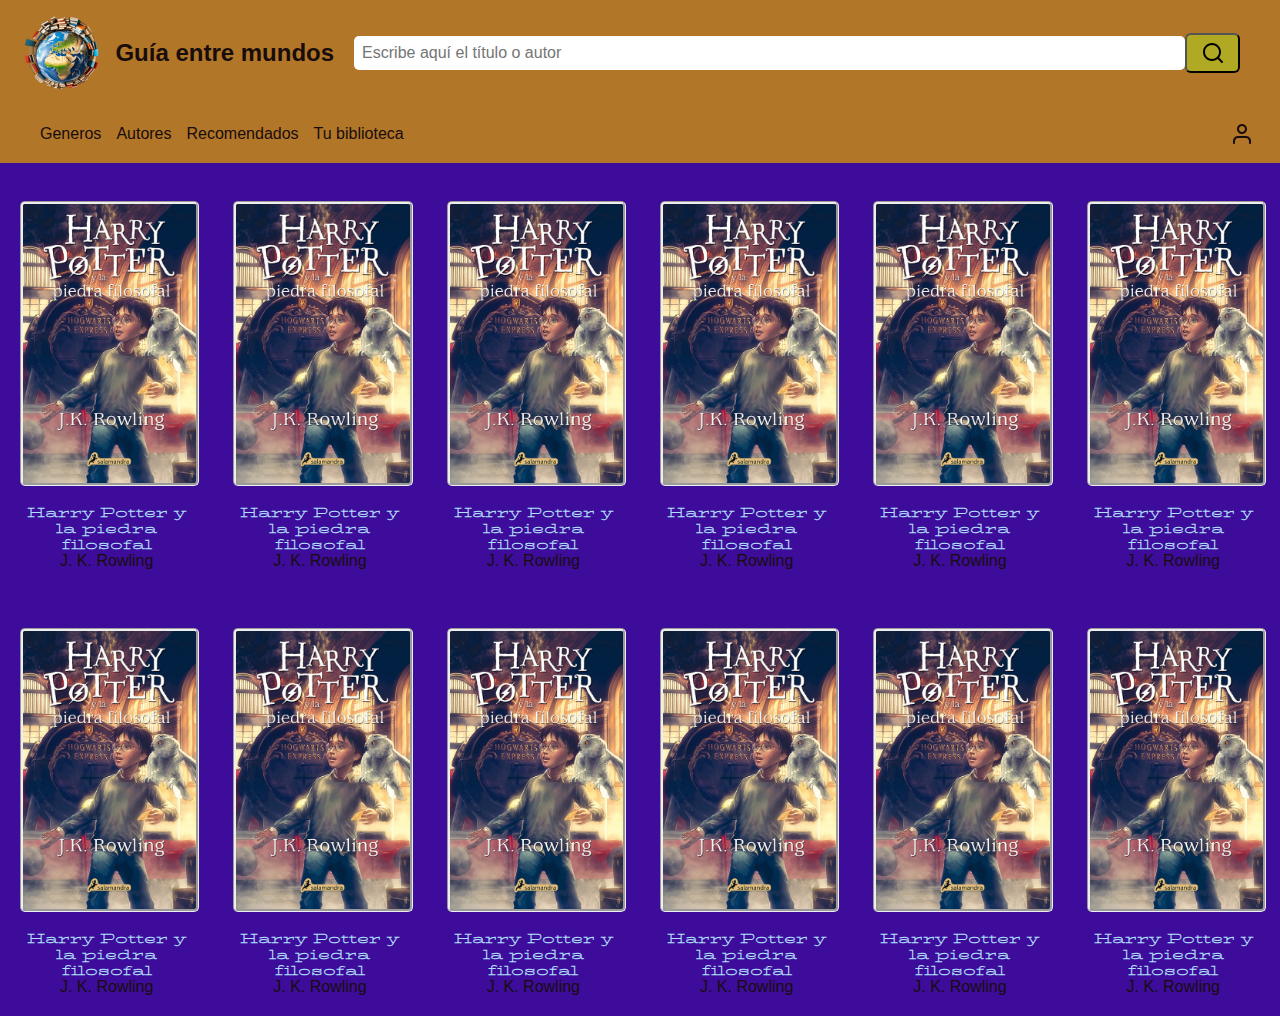
<file: index.html>
<!DOCTYPE html>
<html lang="es">
<head>
    <meta charset="UTF-8">
    <meta name="viewport" content="width=device-width, initial-scale=1.0">
    <title>Pagina Principal</title>
    <style>
        @import url("./css/base.css");
        @import url("./css/index.css");
        @import url('https://fonts.googleapis.com/css2?family=BhuTuka+Expanded+One&family=Jacques+Francois+Shadow&display=swap');
    </style>
</head>
<body>
    <div class="navbar">
        <div class="logo">
          <img src="./img/image-removebg.png" id="Logo">
          <ul><li><a href="./index.html" id="tit_pag">Guía entre mundos</a></li></ul>
          <input type="text" placeholder="Escribe aquí el título o autor ">
          <button class="buscador">
            <span class="icono">
                <svg viewBox="0 0 24 24">
                    <path fill-rule="evenodd" clip-rule="evenodd" d="M11 4C7.13401 4 4 7.13401 4 11C4 14.866 7.13401 18 11 18C12.8859 18 14.5977 17.2542 15.8564 16.0414C15.8827 16.0072 15.9115 15.9742 15.9429 15.9429C15.9742 15.9115 16.0072 15.8827 16.0414 15.8564C17.2542 14.5977 18 12.8859 18 11C18 7.13401 14.866 4 11 4ZM18.0319 16.6177C19.2635 15.078 20 13.125 20 11C20 6.02944 15.9706 2 11 2C6.02944 2 2 6.02944 2 11C2 15.9706 6.02944 20 11 20C13.125 20 15.078 19.2635 16.6177 18.0319L20.2929 21.7071C20.6834 22.0976 21.3166 22.0976 21.7071 21.7071C22.0976 21.3166 22.0976 20.6834 21.7071 20.2929L18.0319 16.6177Z" fill="currentColor"></path>
                </svg>
            </span>
          </button>
        </div>
    </div>

 <div class="nav_secundario">
    <div class="navbar">
        <ul>
         <li><a>Generos</a>
          <ul class="dropdown">
            <li><a href="#">Ciencia Ficción</a></li>
            <li><a href="#">Fantasía</a></li>
            <li><a href="#">Novela Histórica</a></li>
            <li><a href="#">Misterio</a></li>
            <li><a href="#">Romance</a></li>
            <li><a href="#">Terror</a></li>
          </ul>
         </li>
          <li><a href="./html/autores.html">Autores</a></li>
          <li><a href="./html/recomendado.html">Recomendados</a></li>
          <li><a href="./html/tu_biblioteca.html">Tu biblioteca</a></li>
        </ul>      
    </div>

    <div class="navbar2">
     <span class="icono">
        <svg viewBox="0 0 24 24">
            <a href="./html/inicio_sesion.html">
            <path fill-rule="evenodd" clip-rule="evenodd" d="M12 4C10.3431 4 9 5.34315 9 7C9 8.65685 10.3431 10 12 10C13.6569 10 15 8.65685 15 7C15 5.34315 13.6569 4 12 4ZM7 7C7 4.23858 9.23858 2 12 2C14.7614 2 17 4.23858 17 7C17 9.76142 14.7614 12 12 12C9.23858 12 7 9.76142 7 7ZM4.46447 15.4645C5.40215 14.5268 6.67392 14 8 14H16C17.3261 14 18.5979 14.5268 19.5355 15.4645C20.4732 16.4021 21 17.6739 21 19V21C21 21.5523 20.5523 22 20 22C19.4477 22 19 21.5523 19 21V19C19 18.2044 18.6839 17.4413 18.1213 16.8787C17.5587 16.3161 16.7956 16 16 16H8C7.20435 16 6.44129 16.3161 5.87868 16.8787C5.31607 17.4413 5 18.2044 5 19V21C5 21.5523 4.55228 22 4 22C3.44772 22 3 21.5523 3 21V19C3 17.6739 3.52678 16.4021 4.46447 15.4645Z" fill="currentColor"></path>
            </a>
        </svg>   
     </span>  
    </div>
 </div>   

    <div id="contentContainer">
        <div id="libros">
            <a href="./html/detalles.html">
             <picture class="portada">
                <img src="./img_libros/450_1000.jpg" id="im_lib">
             </picture>
             <p class="tit_lib">
               <span> Harry Potter y la piedra filosofal </span>
             </p>
            </a>
           <p class="autor">
            <a href="https://www.google.com/search?q=J.+K.+Rowling">
                <span> J. K. Rowling </span>
            </a>
           </p>             
        </div>
        

        <div id="libros">
            <a href="./html/detalles.html">
             <picture class="portada">
                <img src="./img_libros/450_1000.jpg" id="im_lib">
             </picture>
             <p class="tit_lib">
               <span> Harry Potter y la piedra filosofal </span>
             </p>
            </a>
           <p class="autor">
            <a href="https://www.google.com/search?q=J.+K.+Rowling">
                <span> J. K. Rowling </span>
            </a>
           </p>             
        </div>

        <div id="libros">
            <a href="./html/detalles.html">
             <picture class="portada">
                <img src="./img_libros/450_1000.jpg" id="im_lib">
             </picture>
             <p class="tit_lib">
               <span> Harry Potter y la piedra filosofal </span>
             </p>
            </a>
           <p class="autor">
            <a href="https://www.google.com/search?q=J.+K.+Rowling">
                <span> J. K. Rowling </span>
            </a>
           </p>             
        </div>

        <div id="libros">
            <a href="./html/detalles.html">
             <picture class="portada">
                <img src="./img_libros/450_1000.jpg" id="im_lib">
             </picture>
             <p class="tit_lib">
               <span> Harry Potter y la piedra filosofal </span>
             </p>
            </a>
           <p class="autor">
            <a href="https://www.google.com/search?q=J.+K.+Rowling">
                <span> J. K. Rowling </span>
            </a>
           </p>             
        </div>
            
    
         <div id="libros">
            <a href="./html/detalles.html">
             <picture class="portada">
                <img src="./img_libros/450_1000.jpg" id="im_lib">
             </picture>
             <p class="tit_lib">
               <span> Harry Potter y la piedra filosofal </span>
             </p>
            </a>
           <p class="autor">
            <a href="https://www.google.com/search?q=J.+K.+Rowling">
                <span> J. K. Rowling </span>
            </a>
           </p>             
        </div>
    
         <div id="libros">
            <a href="./html/detalles.html">
             <picture class="portada">
                <img src="./img_libros/450_1000.jpg" id="im_lib">
             </picture>
             <p class="tit_lib">
               <span> Harry Potter y la piedra filosofal </span>
             </p>
            </a>
           <p class="autor">
            <a href="https://www.google.com/search?q=J.+K.+Rowling">
                <span> J. K. Rowling </span>
            </a>
           </p>             
        </div>
    </div>
    
    <div id="contentContainer">
        <div id="libros">
            <a href="./html/detalles.html">
             <picture class="portada">
                <img src="./img_libros/450_1000.jpg" id="im_lib">
             </picture>
             <p class="tit_lib">
               <span> Harry Potter y la piedra filosofal </span>
             </p>
            </a>
           <p class="autor">
            <a href="https://www.google.com/search?q=J.+K.+Rowling">
                <span> J. K. Rowling </span>
            </a>
           </p>             
        </div>

        <div id="libros">
            <a href="./html/detalles.html">
             <picture class="portada">
                <img src="./img_libros/450_1000.jpg" id="im_lib">
             </picture>
             <p class="tit_lib">
               <span> Harry Potter y la piedra filosofal </span>
             </p>
            </a>
           <p class="autor">
            <a href="https://www.google.com/search?q=J.+K.+Rowling">
                <span> J. K. Rowling </span>
            </a>
           </p>             
        </div>

        <div id="libros">
            <a href="./html/detalles.html">
             <picture class="portada">
                <img src="./img_libros/450_1000.jpg" id="im_lib">
             </picture>
             <p class="tit_lib">
               <span> Harry Potter y la piedra filosofal </span>
             </p>
            </a>
           <p class="autor">
            <a href="https://www.google.com/search?q=J.+K.+Rowling">
                <a href="https://www.google.com/search?q=J.+K.+Rowling">
                    <span> J. K. Rowling </span>
                </a>
            </a>
           </p>             
        </div>

        <div id="libros">
            <a href="./html/detalles.html">
             <picture class="portada">
                <img src="./img_libros/450_1000.jpg" id="im_lib">
             </picture>
             <p class="tit_lib">
               <span> Harry Potter y la piedra filosofal </span>
             </p>
            </a>
           <p class="autor">
            <a href="https://www.google.com/search?q=J.+K.+Rowling">
                <span> J. K. Rowling </span>
            </a>
           </p>             
        </div>

        <div id="libros">
            <a href="./html/detalles.html">
             <picture class="portada">
                <img src="./img_libros/450_1000.jpg" id="im_lib">
             </picture>
             <p class="tit_lib">
               <span> Harry Potter y la piedra filosofal </span>
             </p>
            </a>
           <p class="autor">
            <a href="https://www.google.com/search?q=J.+K.+Rowling">
                <span> J. K. Rowling </span>
            </a>
           </p>             
        </div>

        <div id="libros">
            <a href="./html/detalles.html">
             <picture class="portada">
                <img src="./img_libros/450_1000.jpg" id="im_lib">
             </picture>
             <p class="tit_lib">
               <span> Harry Potter y la piedra filosofal </span>
             </p>
            </a>
           <p class="autor">
            <a href="https://www.google.com/search?q=J.+K.+Rowling">
                <span> J. K. Rowling </span>
            </a>
           </p>             
        </div>
    </div>   

</body>
</html>
</file>
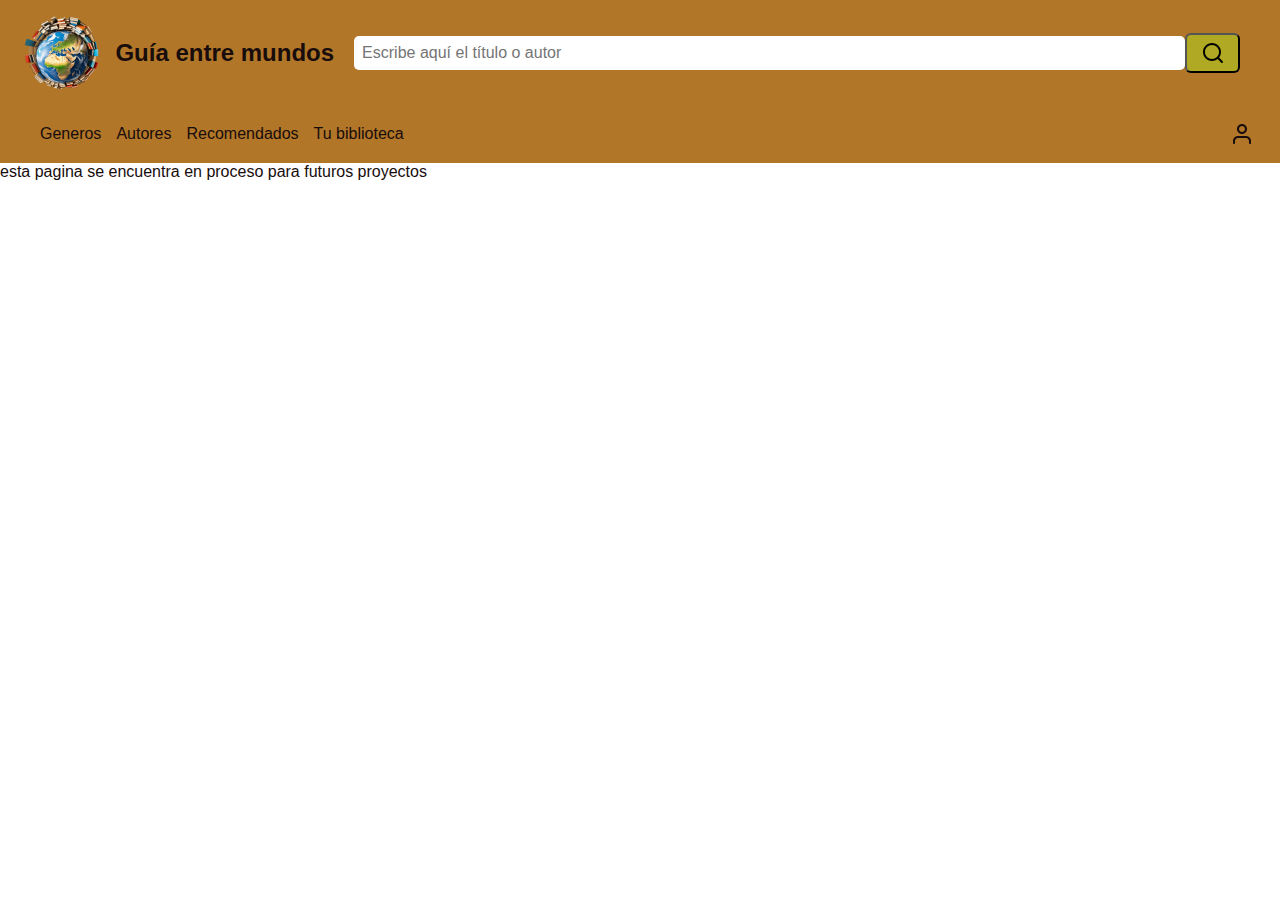
<file: html/autores.html>
<!DOCTYPE html>
<html lang="es">
<head>
    <meta charset="UTF-8">
    <meta name="viewport" content="width=device-width, initial-scale=1.0">
    <title>Biblioteca</title>
    <style>
        @import url("../css/base.css");
    </style>
</head>
<body>
    <div class="navbar">
        <div class="logo">
          <img src="../img/image-removebg.png" id="Logo">
          <ul><li><a href="../index.html" id="tit_pag">Guía entre mundos</a></li></ul>
          <input type="text" placeholder="Escribe aquí el título o autor ">
          <button class="buscador">
            <span class="icono">
                <svg viewBox="0 0 24 24">
                    <path fill-rule="evenodd" clip-rule="evenodd" d="M11 4C7.13401 4 4 7.13401 4 11C4 14.866 7.13401 18 11 18C12.8859 18 14.5977 17.2542 15.8564 16.0414C15.8827 16.0072 15.9115 15.9742 15.9429 15.9429C15.9742 15.9115 16.0072 15.8827 16.0414 15.8564C17.2542 14.5977 18 12.8859 18 11C18 7.13401 14.866 4 11 4ZM18.0319 16.6177C19.2635 15.078 20 13.125 20 11C20 6.02944 15.9706 2 11 2C6.02944 2 2 6.02944 2 11C2 15.9706 6.02944 20 11 20C13.125 20 15.078 19.2635 16.6177 18.0319L20.2929 21.7071C20.6834 22.0976 21.3166 22.0976 21.7071 21.7071C22.0976 21.3166 22.0976 20.6834 21.7071 20.2929L18.0319 16.6177Z" fill="currentColor"></path>
                </svg>
            </span>
          </button>
        </div>
    </div>
    
    <div class="nav_secundario">
    <div class="navbar">
        <ul>
         <li><a>Generos</a>
          <ul class="dropdown">
            <li><a href="#">Ciencia Ficción</a></li>
            <li><a href="#">Fantasía</a></li>
            <li><a href="#">Novela Histórica</a></li>
            <li><a href="#">Misterio</a></li>
            <li><a href="#">Romance</a></li>
            <li><a href="#">Terror</a></li>
          </ul>
         </li>
          <li><a href="./autores.html">Autores</a></li>
          <li><a href="./recomendado.html">Recomendados</a></li>
          <li><a href="./tu_biblioteca.html">Tu biblioteca</a></li>
        </ul>      
    </div>
    
    <div class="navbar2">
     <span class="icono">
        <svg viewBox="0 0 24 24">
            <a href="./inicio_sesion.html">
            <path fill-rule="evenodd" clip-rule="evenodd" d="M12 4C10.3431 4 9 5.34315 9 7C9 8.65685 10.3431 10 12 10C13.6569 10 15 8.65685 15 7C15 5.34315 13.6569 4 12 4ZM7 7C7 4.23858 9.23858 2 12 2C14.7614 2 17 4.23858 17 7C17 9.76142 14.7614 12 12 12C9.23858 12 7 9.76142 7 7ZM4.46447 15.4645C5.40215 14.5268 6.67392 14 8 14H16C17.3261 14 18.5979 14.5268 19.5355 15.4645C20.4732 16.4021 21 17.6739 21 19V21C21 21.5523 20.5523 22 20 22C19.4477 22 19 21.5523 19 21V19C19 18.2044 18.6839 17.4413 18.1213 16.8787C17.5587 16.3161 16.7956 16 16 16H8C7.20435 16 6.44129 16.3161 5.87868 16.8787C5.31607 17.4413 5 18.2044 5 19V21C5 21.5523 4.55228 22 4 22C3.44772 22 3 21.5523 3 21V19C3 17.6739 3.52678 16.4021 4.46447 15.4645Z" fill="currentColor"></path>
            </a>
        </svg>   
     </span>  
    </div>
    </div> 
    
    <a>esta pagina se encuentra en proceso para futuros proyectos</a>
</body>
</html>
</file>
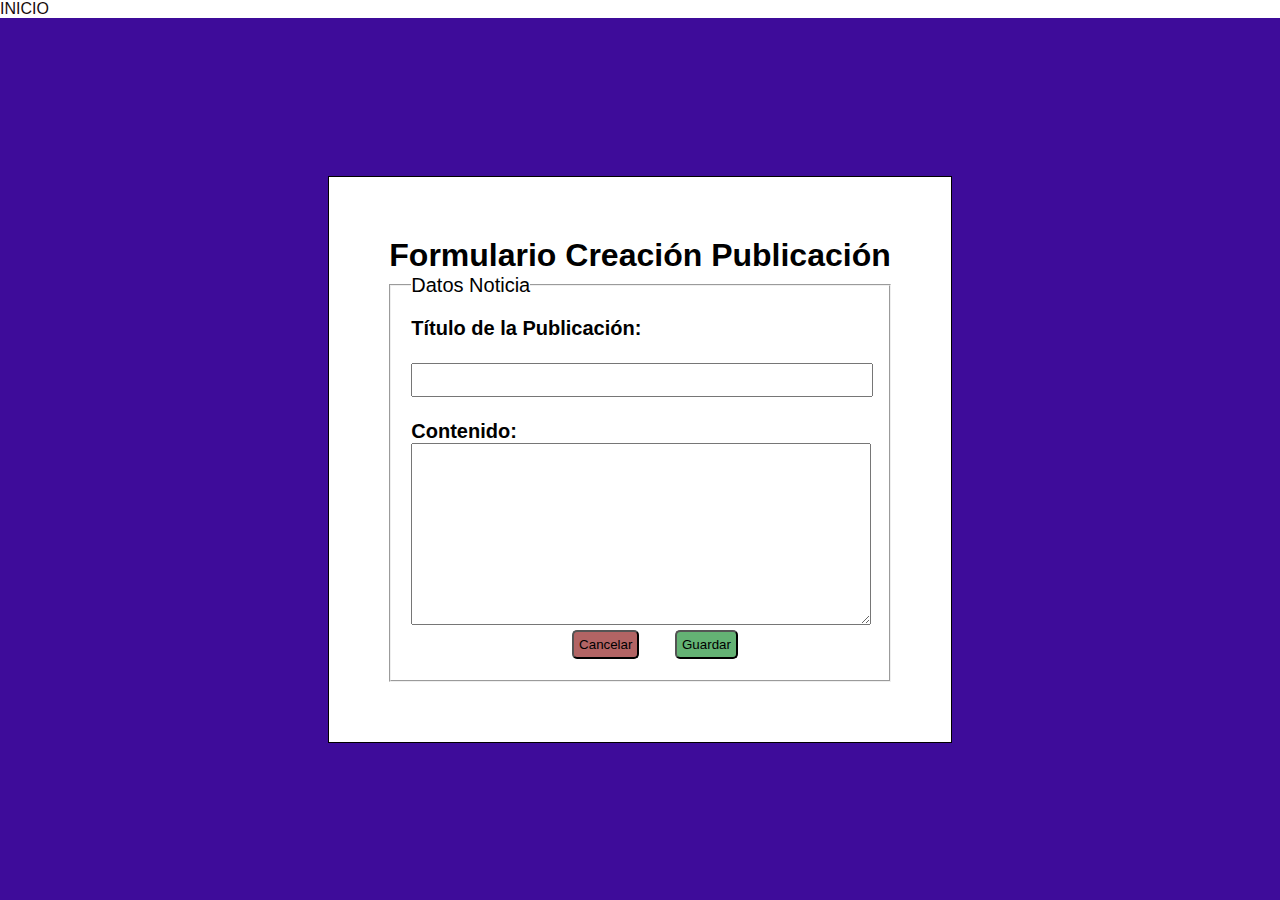
<file: html/crear_publicacion.html>
<!DOCTYPE html>
<html lang="en">
<head>
    <meta charset="UTF-8">
    <meta name="viewport" content="width=device-width, initial-scale=1.0">
    <title>Document</title>
    <style>
        @import url('../css/base.css');
        @import url('../css/crear_publicacion.css');
    </style>
</head>
<body>
    <nav id="navbar">
        <ul>
            <li class="navitem"><a href="../index.html">INICIO</a></li>
        </ul>
    </nav>
    <div id="contentContainer">
        <div id="formNew">
            <form>
                <h1>Formulario Creación Publicación</h1>
                <fieldset class="inputForm">
                    <legend>Datos Noticia</legend>
                    <label for="title"><b>Título de la Publicación:</b></label></br></br>
                    <input type="text" id="title" name="title"></br></br>
                    <label for="title"><b>Contenido:</b></label></br>
                    <textarea id="content" name="content"></textarea>
                    <div class="btnGroup">
                        <button id="btnCancel" class="btn">Cancelar</button>
                        <input type="submit" id="btnSubmint"  class="btn" value="Guardar"/>
                    </div>
                    
                </fieldset>
                
            </form>
        </div>
    </div>
    
</body>
</html>
</file>
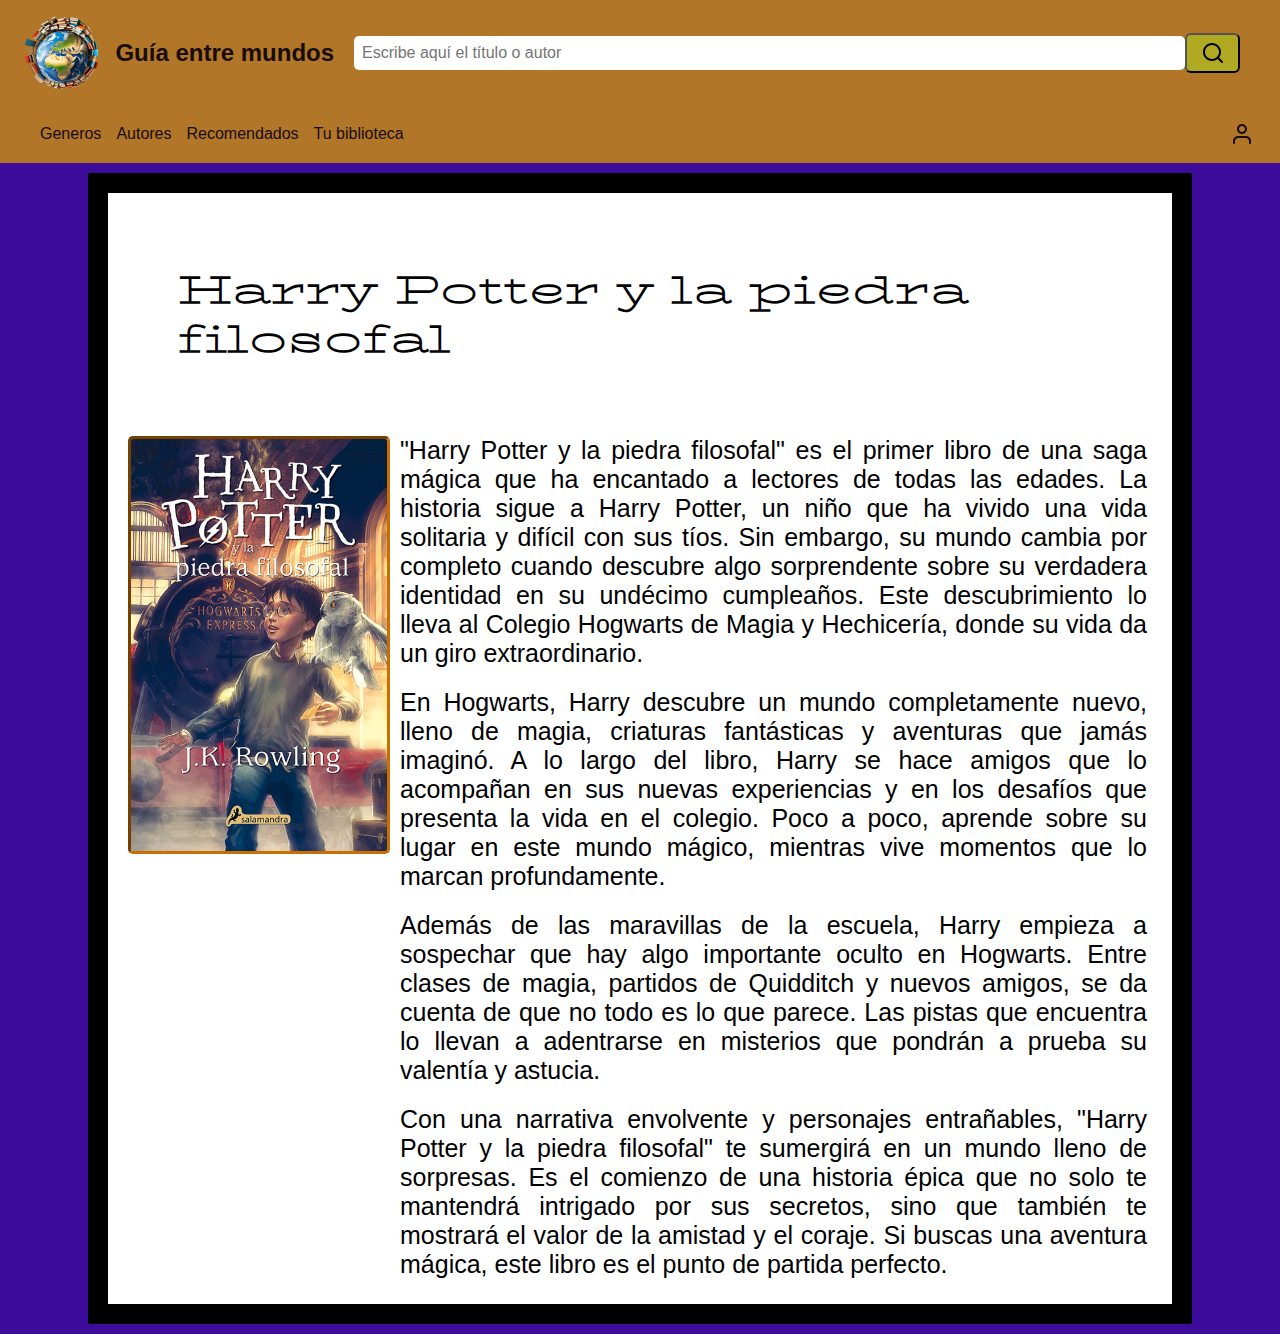
<file: html/detalles.html>
<!DOCTYPE html>
<html lang="en">
<head>
    <meta charset="UTF-8">
    <meta name="viewport" content="width=device-width, initial-scale=1.0">
    <title>Detalles</title>
    <style>
        @import url('../css/base.css');
        @import url('../css/detalles.css');
        @import url('https://fonts.googleapis.com/css2?family=BhuTuka+Expanded+One&family=Jacques+Francois+Shadow&display=swap');
    </style>
</head>
<body>
    <div class="navbar">
        <div class="logo">
          <img src="../img/image-removebg.png" id="Logo">
          <ul><li><a href="../index.html" id="tit_pag">Guía entre mundos</a></li></ul>
          <input type="text" placeholder="Escribe aquí el título o autor ">
          <button class="buscador">
            <span class="icono">
                <svg viewBox="0 0 24 24">
                    <path fill-rule="evenodd" clip-rule="evenodd" d="M11 4C7.13401 4 4 7.13401 4 11C4 14.866 7.13401 18 11 18C12.8859 18 14.5977 17.2542 15.8564 16.0414C15.8827 16.0072 15.9115 15.9742 15.9429 15.9429C15.9742 15.9115 16.0072 15.8827 16.0414 15.8564C17.2542 14.5977 18 12.8859 18 11C18 7.13401 14.866 4 11 4ZM18.0319 16.6177C19.2635 15.078 20 13.125 20 11C20 6.02944 15.9706 2 11 2C6.02944 2 2 6.02944 2 11C2 15.9706 6.02944 20 11 20C13.125 20 15.078 19.2635 16.6177 18.0319L20.2929 21.7071C20.6834 22.0976 21.3166 22.0976 21.7071 21.7071C22.0976 21.3166 22.0976 20.6834 21.7071 20.2929L18.0319 16.6177Z" fill="currentColor"></path>
                </svg>
            </span>
          </button>
        </div>
    </div>
    
    <div class="nav_secundario">
    <div class="navbar">
        <ul>
         <li><a>Generos</a>
          <ul class="dropdown">
            <li><a href="#">Ciencia Ficción</a></li>
            <li><a href="#">Fantasía</a></li>
            <li><a href="#">Novela Histórica</a></li>
            <li><a href="#">Misterio</a></li>
            <li><a href="#">Romance</a></li>
            <li><a href="#">Terror</a></li>
          </ul>
         </li>
          <li><a href="./autores.html">Autores</a></li>
          <li><a href="./recomendado.html">Recomendados</a></li>
          <li><a href="./tu_biblioteca.html">Tu biblioteca</a></li>
        </ul>      
    </div>
    
    <div class="navbar2">
     <span class="icono">
        <svg viewBox="0 0 24 24">
            <a href="./inicio_sesion.html">
            <path fill-rule="evenodd" clip-rule="evenodd" d="M12 4C10.3431 4 9 5.34315 9 7C9 8.65685 10.3431 10 12 10C13.6569 10 15 8.65685 15 7C15 5.34315 13.6569 4 12 4ZM7 7C7 4.23858 9.23858 2 12 2C14.7614 2 17 4.23858 17 7C17 9.76142 14.7614 12 12 12C9.23858 12 7 9.76142 7 7ZM4.46447 15.4645C5.40215 14.5268 6.67392 14 8 14H16C17.3261 14 18.5979 14.5268 19.5355 15.4645C20.4732 16.4021 21 17.6739 21 19V21C21 21.5523 20.5523 22 20 22C19.4477 22 19 21.5523 19 21V19C19 18.2044 18.6839 17.4413 18.1213 16.8787C17.5587 16.3161 16.7956 16 16 16H8C7.20435 16 6.44129 16.3161 5.87868 16.8787C5.31607 17.4413 5 18.2044 5 19V21C5 21.5523 4.55228 22 4 22C3.44772 22 3 21.5523 3 21V19C3 17.6739 3.52678 16.4021 4.46447 15.4645Z" fill="currentColor"></path>
            </a>
        </svg>   
     </span>  
    </div>
    </div> 

    <div id="contentContainer">
        <div id="contenid">
         <h1>Harry Potter y la piedra filosofal</h1>
            <div id="contenido_detal">
             <img src="../img_libros/450_1000.jpg" id="detail">
             <div class="texto">
             <p id="contenido">"Harry Potter y la piedra filosofal" es el primer libro de una saga mágica que ha encantado a lectores de todas las edades. La historia sigue a Harry Potter, un niño que ha vivido una vida solitaria y difícil con sus tíos. Sin embargo, su mundo cambia por completo cuando descubre algo sorprendente sobre su verdadera identidad en su undécimo cumpleaños. Este descubrimiento lo lleva al Colegio Hogwarts de Magia y Hechicería, donde su vida da un giro extraordinario.</p>

             <p id="contenido"> En Hogwarts, Harry descubre un mundo completamente nuevo, lleno de magia, criaturas fantásticas y aventuras que jamás imaginó. A lo largo del libro, Harry se hace amigos que lo acompañan en sus nuevas experiencias y en los desafíos que presenta la vida en el colegio. Poco a poco, aprende sobre su lugar en este mundo mágico, mientras vive momentos que lo marcan profundamente.</p>
                
             <p id="contenido">Además de las maravillas de la escuela, Harry empieza a sospechar que hay algo importante oculto en Hogwarts. Entre clases de magia, partidos de Quidditch y nuevos amigos, se da cuenta de que no todo es lo que parece. Las pistas que encuentra lo llevan a adentrarse en misterios que pondrán a prueba su valentía y astucia.</p>
                 
             <p id="contenido">Con una narrativa envolvente y personajes entrañables, "Harry Potter y la piedra filosofal" te sumergirá en un mundo lleno de sorpresas. Es el comienzo de una historia épica que no solo te mantendrá intrigado por sus secretos, sino que también te mostrará el valor de la amistad y el coraje. Si buscas una aventura mágica, este libro es el punto de partida perfecto.</p>
            </div>
            </div>
        </div>
    </div>
</body>
</html>
</file>
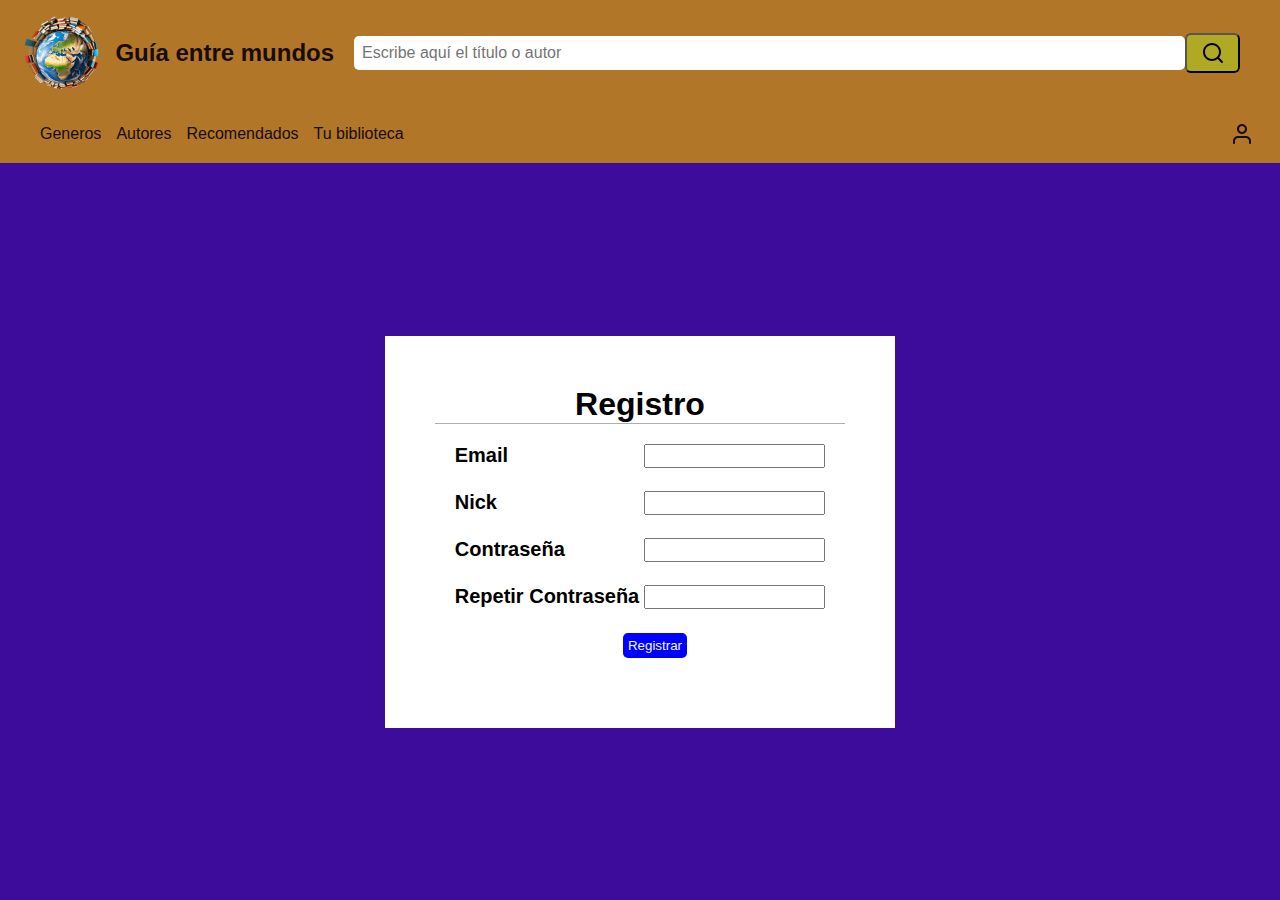
<file: html/inicio_sesion.html>
<!DOCTYPE html>
<html lang="en">
<head>
    <meta charset="UTF-8">
    <meta name="viewport" content="width=device-width, initial-scale=1.0">
    <title>Document</title>
    <style>
        @import url('../css/base.css');
        @import url('../css/inicio_sesion.css');
    </style>
</head>
<body>
    <div class="navbar">
        <div class="logo">
          <img src="../img/image-removebg.png" id="Logo">
          <ul><li><a href="../index.html" id="tit_pag">Guía entre mundos</a></li></ul>
          <input type="text" placeholder="Escribe aquí el título o autor ">
          <button class="buscador">
            <span class="icono">
                <svg viewBox="0 0 24 24">
                    <path fill-rule="evenodd" clip-rule="evenodd" d="M11 4C7.13401 4 4 7.13401 4 11C4 14.866 7.13401 18 11 18C12.8859 18 14.5977 17.2542 15.8564 16.0414C15.8827 16.0072 15.9115 15.9742 15.9429 15.9429C15.9742 15.9115 16.0072 15.8827 16.0414 15.8564C17.2542 14.5977 18 12.8859 18 11C18 7.13401 14.866 4 11 4ZM18.0319 16.6177C19.2635 15.078 20 13.125 20 11C20 6.02944 15.9706 2 11 2C6.02944 2 2 6.02944 2 11C2 15.9706 6.02944 20 11 20C13.125 20 15.078 19.2635 16.6177 18.0319L20.2929 21.7071C20.6834 22.0976 21.3166 22.0976 21.7071 21.7071C22.0976 21.3166 22.0976 20.6834 21.7071 20.2929L18.0319 16.6177Z" fill="currentColor"></path>
                </svg>
            </span>
          </button>
        </div>
    </div>

 <div class="nav_secundario">
    <div class="navbar">
        <ul>
         <li><a>Generos</a>
          <ul class="dropdown">
            <li><a href="#">Ciencia Ficción</a></li>
            <li><a href="#">Fantasía</a></li>
            <li><a href="#">Novela Histórica</a></li>
            <li><a href="#">Misterio</a></li>
            <li><a href="#">Romance</a></li>
            <li><a href="#">Terror</a></li>
          </ul>
         </li>
          <li><a href="./autores.html">Autores</a></li>
          <li><a href="./recomendado.html">Recomendados</a></li>
          <li><a href="./tu_biblioteca.html">Tu biblioteca</a></li>
        </ul>      
    </div>

    <div class="navbar2">
     <span class="icono">
        <svg viewBox="0 0 24 24">
            <a href="./inicio_sesion.html">
            <path fill-rule="evenodd" clip-rule="evenodd" d="M12 4C10.3431 4 9 5.34315 9 7C9 8.65685 10.3431 10 12 10C13.6569 10 15 8.65685 15 7C15 5.34315 13.6569 4 12 4ZM7 7C7 4.23858 9.23858 2 12 2C14.7614 2 17 4.23858 17 7C17 9.76142 14.7614 12 12 12C9.23858 12 7 9.76142 7 7ZM4.46447 15.4645C5.40215 14.5268 6.67392 14 8 14H16C17.3261 14 18.5979 14.5268 19.5355 15.4645C20.4732 16.4021 21 17.6739 21 19V21C21 21.5523 20.5523 22 20 22C19.4477 22 19 21.5523 19 21V19C19 18.2044 18.6839 17.4413 18.1213 16.8787C17.5587 16.3161 16.7956 16 16 16H8C7.20435 16 6.44129 16.3161 5.87868 16.8787C5.31607 17.4413 5 18.2044 5 19V21C5 21.5523 4.55228 22 4 22C3.44772 22 3 21.5523 3 21V19C3 17.6739 3.52678 16.4021 4.46447 15.4645Z" fill="currentColor"></path>
            </a>
        </svg>   
     </span>  
    </div>
 </div>   
    <div id="contentContainer">
        <div id="form">
            <form>
                <h1>Registro</h1>
                <div class="input">
                  <div id="cont_regist">
                    <label for="email"><b>Email</b></label>
                    <input type="text" id="campo" name="email">
                  </div></br>

                  <div id="cont_regist">
                    <label for="nick"><b>Nick</b></label>
                    <input type="text" id="campo" name="nick">
                  </div></br>

                  <div id="cont_regist">
                    <label for="password"><b>Contraseña</b></label>
                    <input type="text" id="campo" name="password">
                  </div></br>
 
                  <div id="cont_regist">
                    <label for="password"><b>Repetir Contraseña</b></label>
                    <input type="text" id="campo" name="password">
                  </div></br>  
                  
                  <div>
                        <button type="submit" id="btn">
                            <a class="save">Registrar</a>
                        </button>
                  </div>
                </div>
            </form>
        </div>
    </div>
    
</body>
</html>
</file>
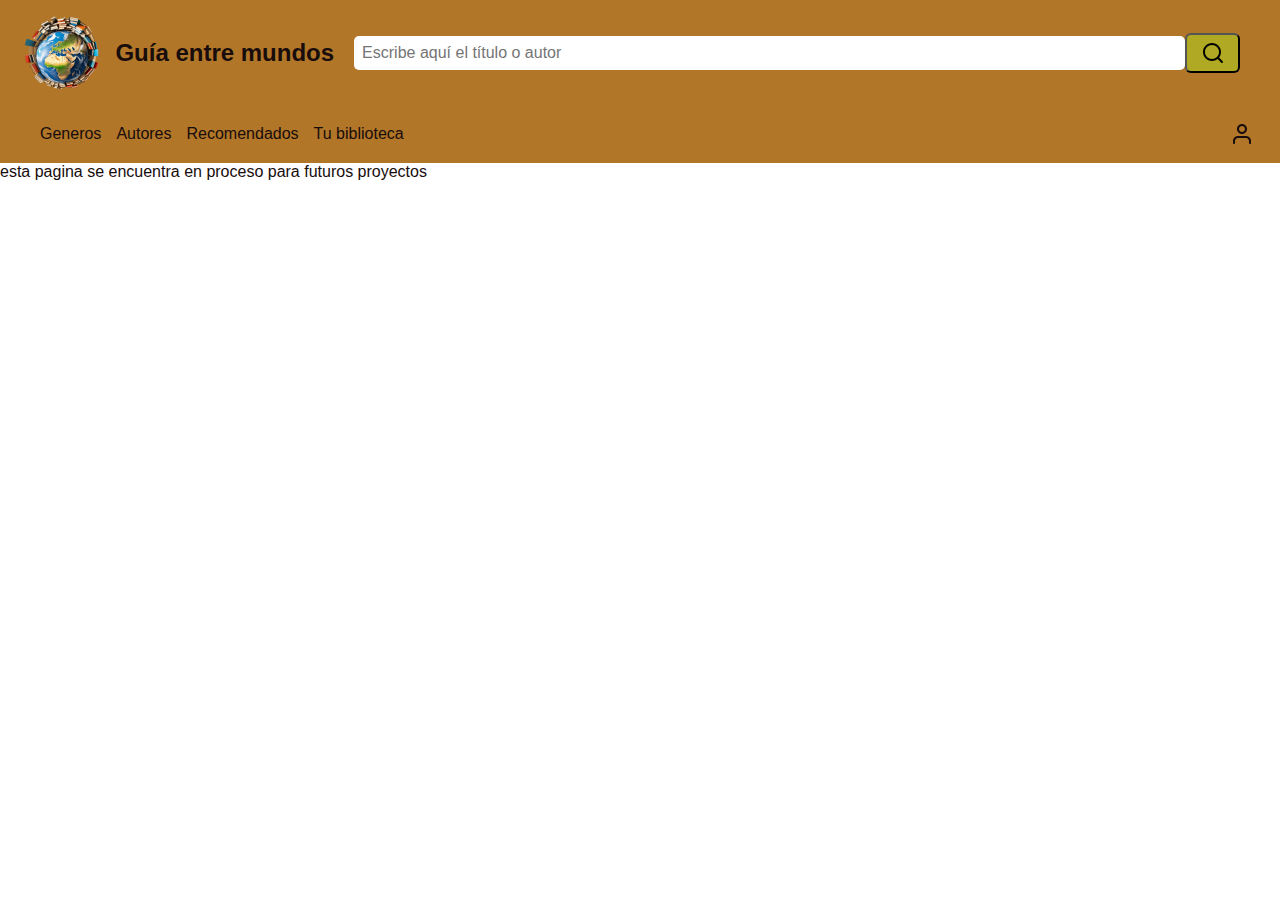
<file: html/recomendado.html>
<!DOCTYPE html>
<html lang="es">
<head>
    <meta charset="UTF-8">
    <meta name="viewport" content="width=device-width, initial-scale=1.0">
    <title>Recomendados</title>
    <style>
        @import url("../css/base.css");
    </style>
</head>
<body>
  <div class="navbar">
    <div class="logo">
      <img src="../img/image-removebg.png" id="Logo">
      <ul><li><a href="../index.html" id="tit_pag">Guía entre mundos</a></li></ul>
      <input type="text" placeholder="Escribe aquí el título o autor ">
      <button class="buscador">
        <span class="icono">
            <svg viewBox="0 0 24 24">
                <path fill-rule="evenodd" clip-rule="evenodd" d="M11 4C7.13401 4 4 7.13401 4 11C4 14.866 7.13401 18 11 18C12.8859 18 14.5977 17.2542 15.8564 16.0414C15.8827 16.0072 15.9115 15.9742 15.9429 15.9429C15.9742 15.9115 16.0072 15.8827 16.0414 15.8564C17.2542 14.5977 18 12.8859 18 11C18 7.13401 14.866 4 11 4ZM18.0319 16.6177C19.2635 15.078 20 13.125 20 11C20 6.02944 15.9706 2 11 2C6.02944 2 2 6.02944 2 11C2 15.9706 6.02944 20 11 20C13.125 20 15.078 19.2635 16.6177 18.0319L20.2929 21.7071C20.6834 22.0976 21.3166 22.0976 21.7071 21.7071C22.0976 21.3166 22.0976 20.6834 21.7071 20.2929L18.0319 16.6177Z" fill="currentColor"></path>
            </svg>
        </span>
      </button>
    </div>
</div>

<div class="nav_secundario">
<div class="navbar">
    <ul>
     <li><a>Generos</a>
      <ul class="dropdown">
        <li><a href="#">Ciencia Ficción</a></li>
        <li><a href="#">Fantasía</a></li>
        <li><a href="#">Novela Histórica</a></li>
        <li><a href="#">Misterio</a></li>
        <li><a href="#">Romance</a></li>
        <li><a href="#">Terror</a></li>
      </ul>
     </li>
      <li><a href="./autores.html">Autores</a></li>
      <li><a href="./recomendado.html">Recomendados</a></li>
      <li><a href="./tu_biblioteca.html">Tu biblioteca</a></li>
    </ul>      
</div>

<div class="navbar2">
 <span class="icono">
    <svg viewBox="0 0 24 24">
        <a href="./inicio_sesion.html">
        <path fill-rule="evenodd" clip-rule="evenodd" d="M12 4C10.3431 4 9 5.34315 9 7C9 8.65685 10.3431 10 12 10C13.6569 10 15 8.65685 15 7C15 5.34315 13.6569 4 12 4ZM7 7C7 4.23858 9.23858 2 12 2C14.7614 2 17 4.23858 17 7C17 9.76142 14.7614 12 12 12C9.23858 12 7 9.76142 7 7ZM4.46447 15.4645C5.40215 14.5268 6.67392 14 8 14H16C17.3261 14 18.5979 14.5268 19.5355 15.4645C20.4732 16.4021 21 17.6739 21 19V21C21 21.5523 20.5523 22 20 22C19.4477 22 19 21.5523 19 21V19C19 18.2044 18.6839 17.4413 18.1213 16.8787C17.5587 16.3161 16.7956 16 16 16H8C7.20435 16 6.44129 16.3161 5.87868 16.8787C5.31607 17.4413 5 18.2044 5 19V21C5 21.5523 4.55228 22 4 22C3.44772 22 3 21.5523 3 21V19C3 17.6739 3.52678 16.4021 4.46447 15.4645Z" fill="currentColor"></path>
        </a>
    </svg>   
 </span>  
</div>
</div> 
<a>esta pagina se encuentra en proceso para futuros proyectos</a>
</body>
</html>
</file>
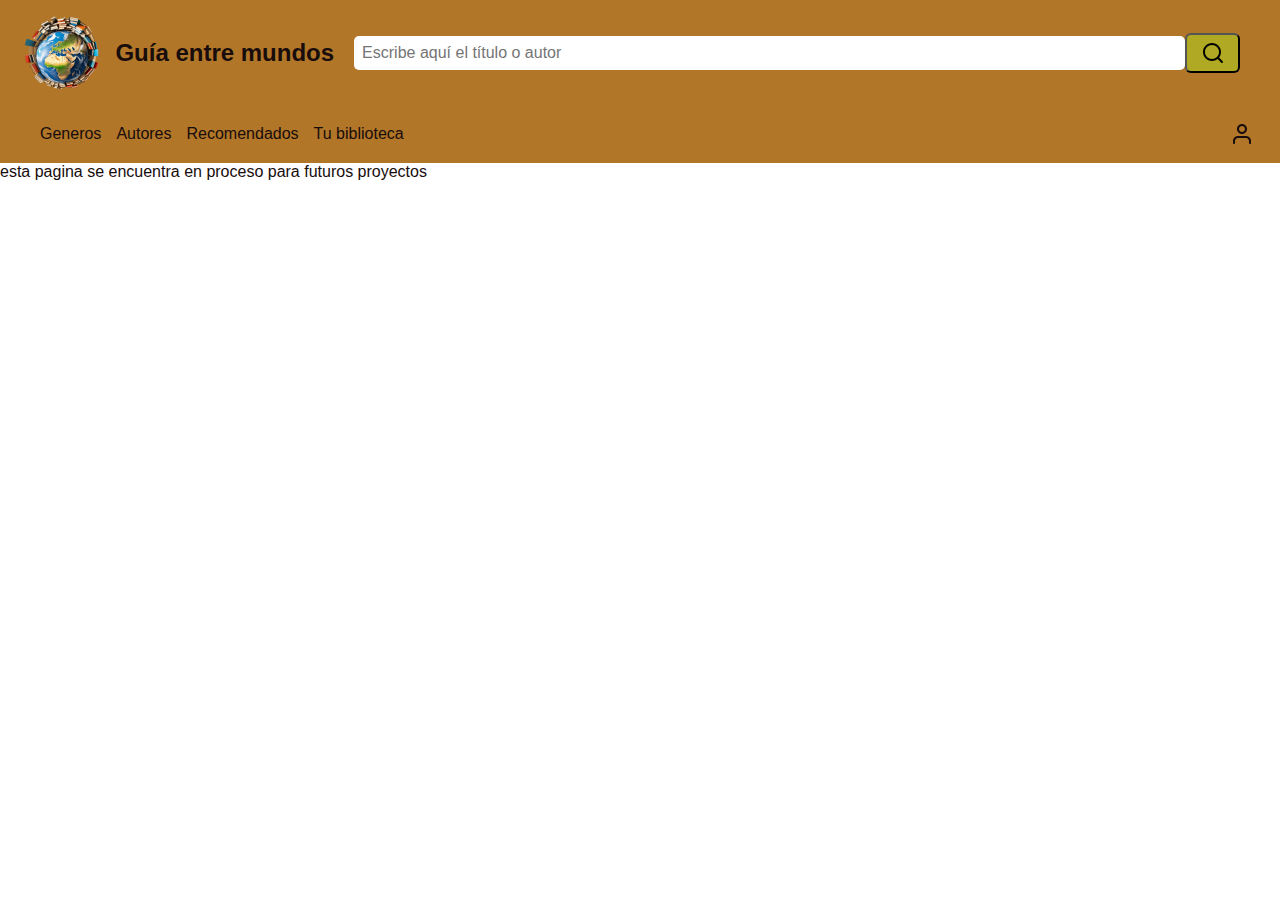
<file: html/tu_biblioteca.html>
<!DOCTYPE html>
<html lang="es">
<head>
    <meta charset="UTF-8">
    <meta name="viewport" content="width=device-width, initial-scale=1.0">
    <title>Biblioteca</title>
    <style>
        @import url("../css/base.css");
    </style>
</head>
<body>
<div class="navbar">
    <div class="logo">
      <img src="../img/image-removebg.png" id="Logo">
      <ul><li><a href="../index.html" id="tit_pag">Guía entre mundos</a></li></ul>
      <input type="text" placeholder="Escribe aquí el título o autor ">
      <button class="buscador">
        <span class="icono">
            <svg viewBox="0 0 24 24">
                <path fill-rule="evenodd" clip-rule="evenodd" d="M11 4C7.13401 4 4 7.13401 4 11C4 14.866 7.13401 18 11 18C12.8859 18 14.5977 17.2542 15.8564 16.0414C15.8827 16.0072 15.9115 15.9742 15.9429 15.9429C15.9742 15.9115 16.0072 15.8827 16.0414 15.8564C17.2542 14.5977 18 12.8859 18 11C18 7.13401 14.866 4 11 4ZM18.0319 16.6177C19.2635 15.078 20 13.125 20 11C20 6.02944 15.9706 2 11 2C6.02944 2 2 6.02944 2 11C2 15.9706 6.02944 20 11 20C13.125 20 15.078 19.2635 16.6177 18.0319L20.2929 21.7071C20.6834 22.0976 21.3166 22.0976 21.7071 21.7071C22.0976 21.3166 22.0976 20.6834 21.7071 20.2929L18.0319 16.6177Z" fill="currentColor"></path>
            </svg>
        </span>
      </button>
    </div>
</div>

<div class="nav_secundario">
<div class="navbar">
    <ul>
     <li><a>Generos</a>
      <ul class="dropdown">
        <li><a href="#">Ciencia Ficción</a></li>
        <li><a href="#">Fantasía</a></li>
        <li><a href="#">Novela Histórica</a></li>
        <li><a href="#">Misterio</a></li>
        <li><a href="#">Romance</a></li>
        <li><a href="#">Terror</a></li>
      </ul>
     </li>
      <li><a href="./autores.html">Autores</a></li>
      <li><a href="./recomendado.html">Recomendados</a></li>
      <li><a href="./tu_biblioteca.html">Tu biblioteca</a></li>
    </ul>      
</div>

<div class="navbar2">
 <span class="icono">
    <svg viewBox="0 0 24 24">
        <a href="./inicio_sesion.html">
        <path fill-rule="evenodd" clip-rule="evenodd" d="M12 4C10.3431 4 9 5.34315 9 7C9 8.65685 10.3431 10 12 10C13.6569 10 15 8.65685 15 7C15 5.34315 13.6569 4 12 4ZM7 7C7 4.23858 9.23858 2 12 2C14.7614 2 17 4.23858 17 7C17 9.76142 14.7614 12 12 12C9.23858 12 7 9.76142 7 7ZM4.46447 15.4645C5.40215 14.5268 6.67392 14 8 14H16C17.3261 14 18.5979 14.5268 19.5355 15.4645C20.4732 16.4021 21 17.6739 21 19V21C21 21.5523 20.5523 22 20 22C19.4477 22 19 21.5523 19 21V19C19 18.2044 18.6839 17.4413 18.1213 16.8787C17.5587 16.3161 16.7956 16 16 16H8C7.20435 16 6.44129 16.3161 5.87868 16.8787C5.31607 17.4413 5 18.2044 5 19V21C5 21.5523 4.55228 22 4 22C3.44772 22 3 21.5523 3 21V19C3 17.6739 3.52678 16.4021 4.46447 15.4645Z" fill="currentColor"></path>
        </a>
    </svg>   
 </span>  
</div>
</div> 
    <a>esta pagina se encuentra en proceso para futuros proyectos</a>
</body>
</html>
</file>
